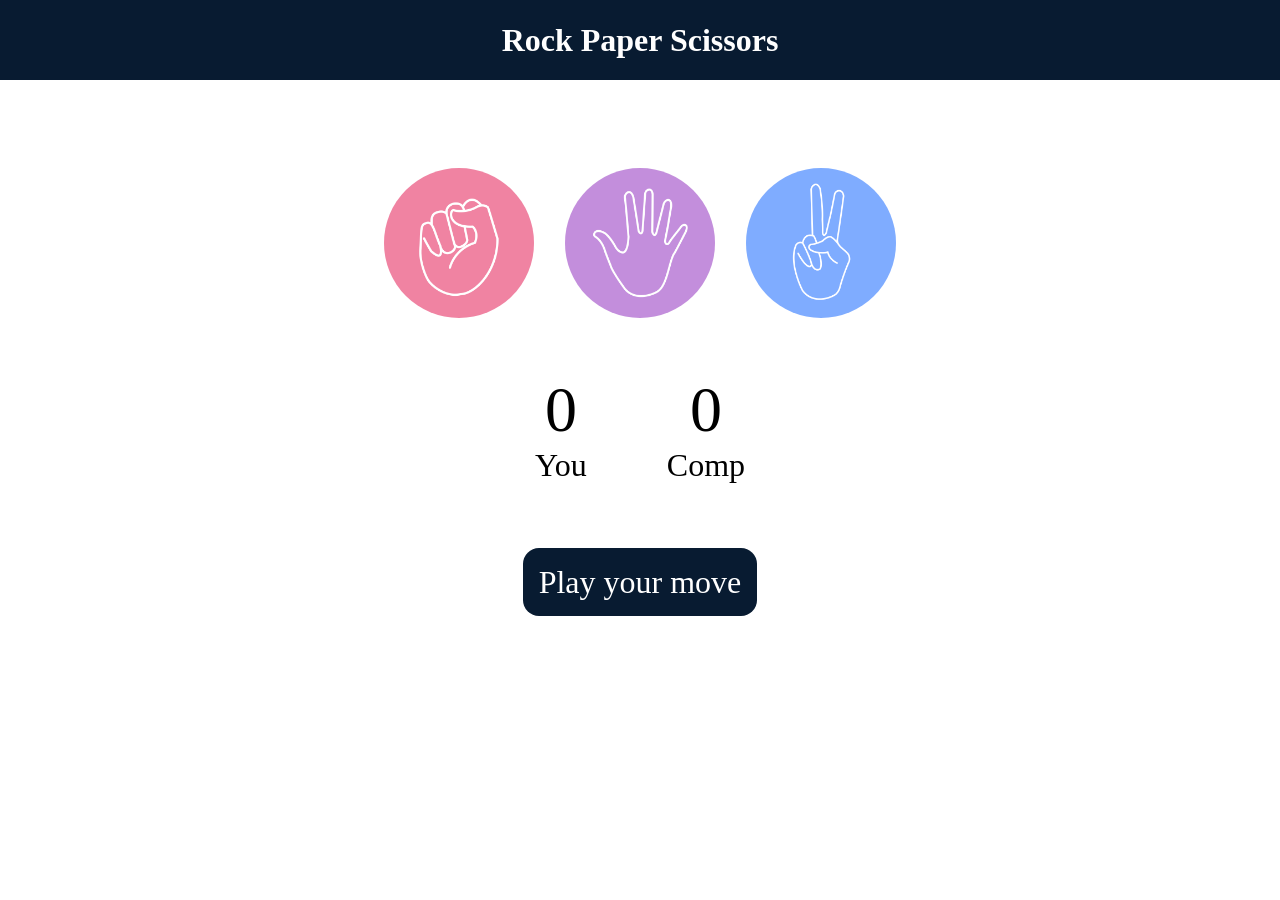
<file: ROCK PAPER SCISSOR/index.html>
<!DOCTYPE html>
<html lang="en">
  <head>
    <meta charset="UTF-8" />
    <meta name="viewport" content="width=device-width, initial-scale=1.0" />
    <title>Rock Paper Scissors Game</title>
    <link rel="stylesheet" href="style.css" />
  </head>
  <body>
    <h1>Rock Paper Scissors</h1>
    <div class="container">
    <div class="choices">
      <div class="choice" id="rock">
        <img src="./images/rock.png" />
      </div>
      <div class="choice" id="paper">
        <img src="./images/paper.png" />
      </div>
      <div class="choice" id="scissors">
        <img src="./images/scissors.png" />
      </div>
    </div>

  </div>

    <div class="score-board">
      <div class="score">
        <p id="user-score">0</p>
        <p>You</p>
      </div>
      <div class="score">
        <p id="comp-score">0</p>
        <p>Comp</p>
      </div>
    </div>

    <div class="msg-container">
      <p id="msg">Play your move</p>
    </div>
    <script src="app.js"></script>
  </body>
</html>
</file>
<file: ROCK PAPER SCISSOR/style.css>
* {
  margin: 0;
  padding: 0;
  text-align: center;
}

.container {
  width: 90%;
  max-width: 600px;
  margin: auto;
}

h1 {
  background-color: #081b31;
  color: #fff;
  height: 5rem;
  line-height: 5rem;
}

.choice {
  height: 165px;
  width: 165px;
  border-radius: 50%;
  display: flex;
  justify-content: center;
  align-items: center;
}

.choice:hover {
  cursor: pointer;
  background-color: #081b31;
}

img {
  height: 150px;
  width: 150px;
  object-fit: cover;
  border-radius: 50%;
}

.choices {
  display: flex;
  justify-content: center;
  align-items: center;
  gap: 1rem;
  margin-top: 5rem;
}

.score-board {
  display: flex;
  justify-content: center;
  align-items: center;
  font-size: 2rem;
  margin-top: 3rem;
  gap: 5rem;
}

#user-score,
#comp-score {
  font-size: 4rem;
}

.msg-container {
  margin-top: 5rem;
}

#msg {
  background-color: #081b31;
  color: #fff;
  font-size: 2rem;
  display: inline;
  padding: 1rem;
  border-radius: 1rem;
}
</file>
